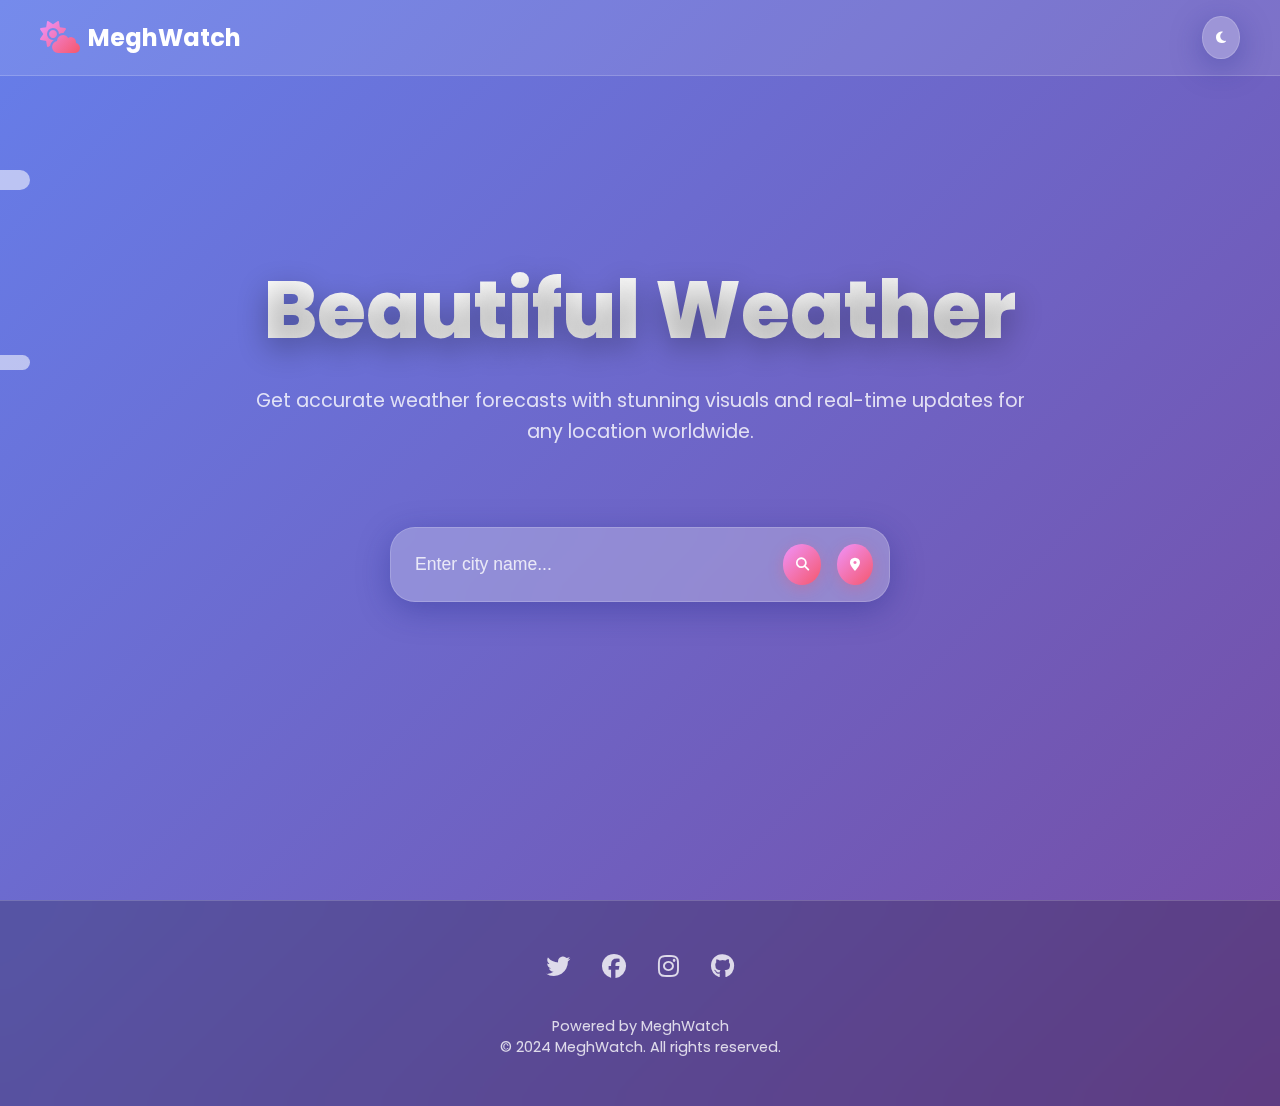
<file: index.html>
<!DOCTYPE html>
<html lang="en">
<head>
    <meta charset="UTF-8">
    <meta name="viewport" content="width=device-width, initial-scale=1.0">
    <title>MeghWatch - Watch the Megh, Before It Pours</title>
    <link href="https://cdnjs.cloudflare.com/ajax/libs/font-awesome/6.4.0/css/all.min.css" rel="stylesheet">
   <link rel ="stylesheet" href="style.css">
   <script src="script.js" defer></script>
   

</head>
<body data-theme="dark">
    <!-- Animated Background -->
    <div class="weather-bg" id="weatherBg">
        <div class="cloud cloud-1"></div>
        <div class="cloud cloud-2"></div>
    </div>

    <!-- Header -->
    <header class="header">
        <nav class="nav-container">
            <div class="logo">
                <i class="fas fa-cloud-sun"></i>
                MeghWatch
            </div>
            <button class="theme-toggle" id="themeToggle">
                <i class="fas fa-moon"></i>
            </button>
        </nav>
    </header>

    <!-- Hero Section -->
    <section class="hero">
        <div class="hero-content">
            <h1>Beautiful Weather</h1>
            <p>Get accurate weather forecasts with stunning visuals and real-time updates for any location worldwide.</p>
        </div>

        <!-- Search Container -->
        <div class="search-container">
            <form class="search-form" id="searchForm">
                <input 
                    type="text" 
                    class="search-input" 
                    id="cityInput"
                    placeholder="Enter city name..." 
                    required
                >
                <button type="submit" class="search-btn">
                    <i class="fas fa-search"></i>
                </button>
                <button type="button" class="location-btn" id="locationBtn">
                    <i class="fas fa-map-marker-alt"></i>
                </button>
            </form>
        </div>

        <!-- Loading Animation -->
        <div class="loading" id="loading">
            <div class="spinner"></div>
        </div>

        <!-- Weather Card -->
        <div class="weather-card hidden" id="weatherCard">
            <div class="weather-icon" id="weatherIcon">☀️</div>
            <div class="weather-temp" id="weatherTemp">25°C</div>
            <div class="weather-city" id="weatherCity">New York</div>
            <div class="weather-description" id="weatherDesc">Sunny</div>
            
            <div class="weather-details">
                <div class="detail-item">
                    <div class="detail-icon">
                        <i class="fas fa-wind"></i>
                    </div>
                    <div class="detail-value" id="windSpeed">15 km/h</div>
                    <div class="detail-label">Wind Speed</div>
                </div>
                <div class="detail-item">
                    <div class="detail-icon">
                        <i class="fas fa-tint"></i>
                    </div>
                    <div class="detail-value" id="humidity">65%</div>
                    <div class="detail-label">Humidity</div>
                </div>
                <div class="detail-item">
                    <div class="detail-icon">
                        <i class="fas fa-sun"></i>
                    </div>
                    <div class="detail-value" id="sunrise">6:30 AM</div>
                    <div class="detail-label">Sunrise</div>
                </div>
                <div class="detail-item">
                    <div class="detail-icon">
                        <i class="fas fa-moon"></i>
                    </div>
                    <div class="detail-value" id="sunset">7:45 PM</div>
                    <div class="detail-label">Sunset</div>
                </div>
            </div>
        </div>
    </section>

    <!-- Forecast Section -->
    <section class="forecast-section hidden" id="forecastSection">
        <h2 class="forecast-title">5-Day Forecast</h2>
        <div class="forecast-grid" id="forecastGrid">
            <!-- Forecast cards will be dynamically generated -->
        </div>
    </section>

    <!-- Footer -->
    <footer class="footer">
        <div class="social-links">
            <a href="https://x.com/monk_isolated"><i class="fab fa-twitter"></i></a>
            <a href="https://www.facebook.com/share/16kHPiSwPk/"><i class="fab fa-facebook"></i></a>
            <a href="https://www.instagram.com/elo.nmosquito/"><i class="fab fa-instagram"></i></a>
            <a href="https://github.com/Tripathi-Nishant"><i class="fab fa-github"></i></a>
        </div>
        <div class="footer-text">
            <p>Powered by  MeghWatch</p>
            <p>&copy; 2024  MeghWatch. All rights reserved.</p>
        </div>
    </footer>
</file>
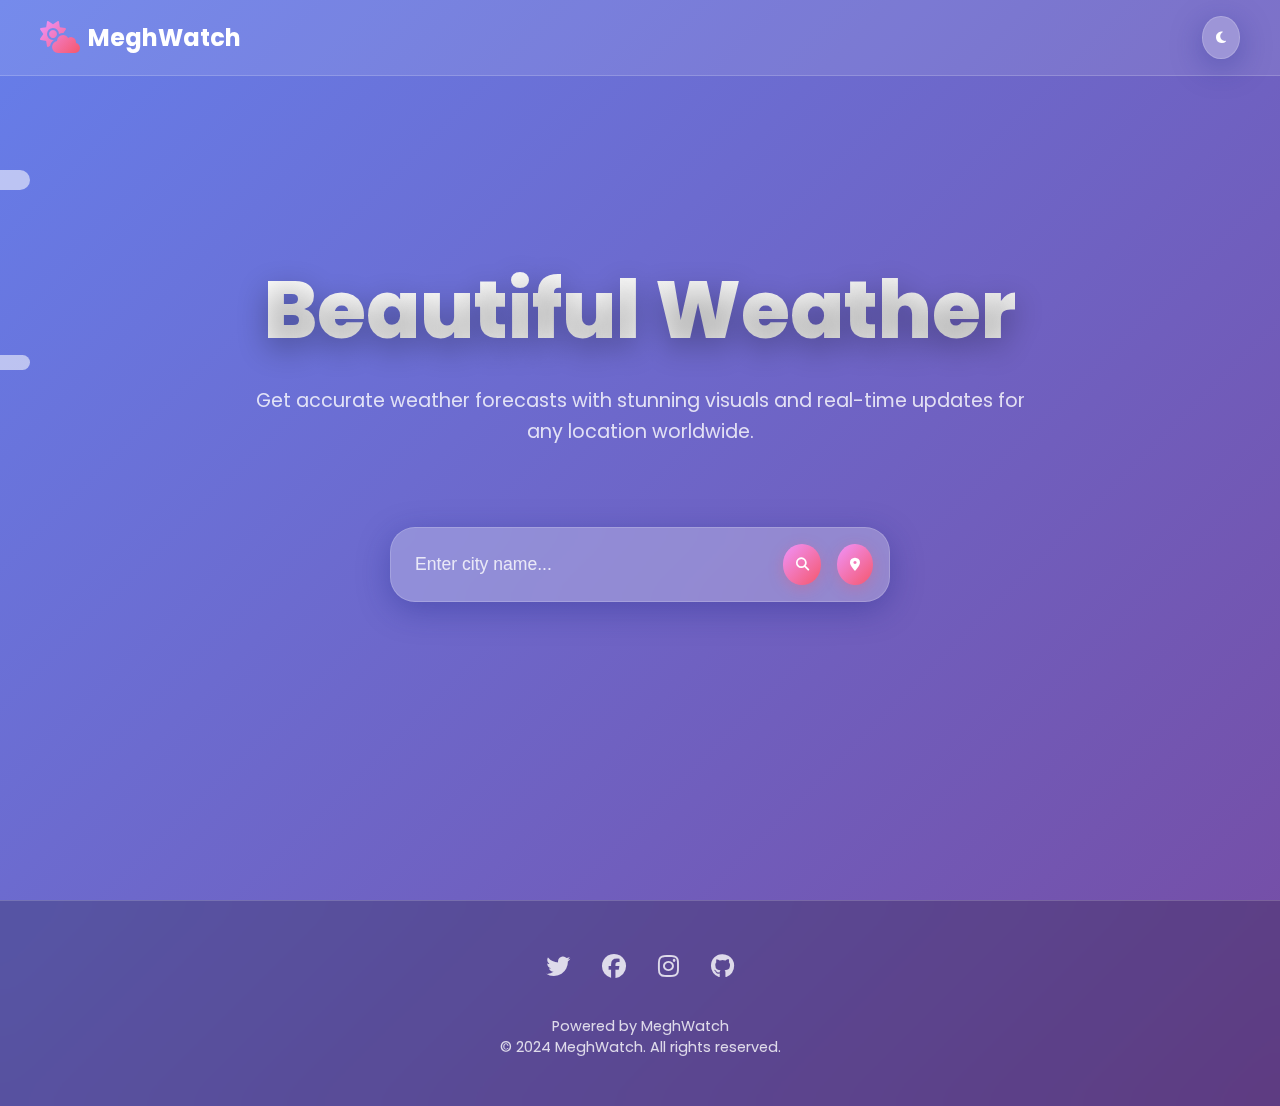
<file: MeghWatch.html>
<!DOCTYPE html>
<html lang="en">
<head>
    <meta charset="UTF-8">
    <meta name="viewport" content="width=device-width, initial-scale=1.0">
    <title>MeghWatch - Watch the Megh, Before It Pours</title>
    <link href="https://cdnjs.cloudflare.com/ajax/libs/font-awesome/6.4.0/css/all.min.css" rel="stylesheet">
   <link rel ="stylesheet" href="MeghWatch.css">
   <script src="MeghWatch.js" defer></script>
   

</head>
<body data-theme="dark">
    <!-- Animated Background -->
    <div class="weather-bg" id="weatherBg">
        <div class="cloud cloud-1"></div>
        <div class="cloud cloud-2"></div>
    </div>

    <!-- Header -->
    <header class="header">
        <nav class="nav-container">
            <div class="logo">
                <i class="fas fa-cloud-sun"></i>
                MeghWatch
            </div>
            <button class="theme-toggle" id="themeToggle">
                <i class="fas fa-moon"></i>
            </button>
        </nav>
    </header>

    <!-- Hero Section -->
    <section class="hero">
        <div class="hero-content">
            <h1>Beautiful Weather</h1>
            <p>Get accurate weather forecasts with stunning visuals and real-time updates for any location worldwide.</p>
        </div>

        <!-- Search Container -->
        <div class="search-container">
            <form class="search-form" id="searchForm">
                <input 
                    type="text" 
                    class="search-input" 
                    id="cityInput"
                    placeholder="Enter city name..." 
                    required
                >
                <button type="submit" class="search-btn">
                    <i class="fas fa-search"></i>
                </button>
                <button type="button" class="location-btn" id="locationBtn">
                    <i class="fas fa-map-marker-alt"></i>
                </button>
            </form>
        </div>

        <!-- Loading Animation -->
        <div class="loading" id="loading">
            <div class="spinner"></div>
        </div>

        <!-- Weather Card -->
        <div class="weather-card hidden" id="weatherCard">
            <div class="weather-icon" id="weatherIcon">☀️</div>
            <div class="weather-temp" id="weatherTemp">25°C</div>
            <div class="weather-city" id="weatherCity">New York</div>
            <div class="weather-description" id="weatherDesc">Sunny</div>
            
            <div class="weather-details">
                <div class="detail-item">
                    <div class="detail-icon">
                        <i class="fas fa-wind"></i>
                    </div>
                    <div class="detail-value" id="windSpeed">15 km/h</div>
                    <div class="detail-label">Wind Speed</div>
                </div>
                <div class="detail-item">
                    <div class="detail-icon">
                        <i class="fas fa-tint"></i>
                    </div>
                    <div class="detail-value" id="humidity">65%</div>
                    <div class="detail-label">Humidity</div>
                </div>
                <div class="detail-item">
                    <div class="detail-icon">
                        <i class="fas fa-sun"></i>
                    </div>
                    <div class="detail-value" id="sunrise">6:30 AM</div>
                    <div class="detail-label">Sunrise</div>
                </div>
                <div class="detail-item">
                    <div class="detail-icon">
                        <i class="fas fa-moon"></i>
                    </div>
                    <div class="detail-value" id="sunset">7:45 PM</div>
                    <div class="detail-label">Sunset</div>
                </div>
            </div>
        </div>
    </section>

    <!-- Forecast Section -->
    <section class="forecast-section hidden" id="forecastSection">
        <h2 class="forecast-title">5-Day Forecast</h2>
        <div class="forecast-grid" id="forecastGrid">
            <!-- Forecast cards will be dynamically generated -->
        </div>
    </section>

    <!-- Footer -->
    <footer class="footer">
        <div class="social-links">
            <a href="https://x.com/monk_isolated"><i class="fab fa-twitter"></i></a>
            <a href="https://www.facebook.com/share/16kHPiSwPk/"><i class="fab fa-facebook"></i></a>
            <a href="https://www.instagram.com/elo.nmosquito/"><i class="fab fa-instagram"></i></a>
            <a href="https://github.com/Tripathi-Nishant"><i class="fab fa-github"></i></a>
        </div>
        <div class="footer-text">
            <p>Powered by  MeghWatch</p>
            <p>&copy; 2024  MeghWatch. All rights reserved.</p>
        </div>
    </footer>
</file>
<file: style.css>
@import url('https://fonts.googleapis.com/css2?family=Poppins:wght@300;400;500;600;700;800&display=swap');

        * {
            margin: 0;
            padding: 0;
            box-sizing: border-box;
        }

        :root {
            --primary-gradient: linear-gradient(135deg, #667eea 0%, #764ba2 100%);
            --sunny-gradient: linear-gradient(135deg, #f093fb 0%, #f5576c 100%);
            --rainy-gradient: linear-gradient(135deg, #4facfe 0%, #00f2fe 100%);
            --cloudy-gradient: linear-gradient(135deg, #43e97b 0%, #38f9d7 100%);
            --snowy-gradient: linear-gradient(135deg, #fa709a 0%, #fee140 100%);
            --night-gradient: linear-gradient(135deg, #2c3e50 0%, #3498db 100%);
            
            --glass-bg: rgba(255, 255, 255, 0.25);
            --glass-border: rgba(255, 255, 255, 0.18);
            --glass-shadow: 0 8px 32px 0 rgba(31, 38, 135, 0.37);
            
            --text-primary: #ffffff;
            --text-secondary: rgba(255, 255, 255, 0.8);
            --text-accent: #ffd700;
            
            --dark-bg: #1a1a2e;
            --dark-secondary: #16213e;
            --dark-accent: #0f3460;
        }

        [data-theme="light"] {
            --glass-bg: rgba(255, 255, 255, 0.9);
            --glass-border: rgba(255, 255, 255, 0.2);
            --glass-shadow: 0 8px 32px 0 rgba(0, 0, 0, 0.1);
            --text-primary: #333333;
            --text-secondary: #666666;
            --text-accent: #ff6b6b;
        }

        body {
            font-family: 'Poppins', sans-serif;
            background: var(--primary-gradient);
            color: var(--text-primary);
            min-height: 100vh;
            overflow-x: hidden;
            transition: all 0.6s cubic-bezier(0.4, 0, 0.2, 1);
        }

        /* Animated Background Elements */
        .weather-bg {
            position: fixed;
            top: 0;
            left: 0;
            width: 100%;
            height: 100%;
            pointer-events: none;
            z-index: -1;
            overflow: hidden;
        }

        .cloud {
            position: absolute;
            background: rgba(255, 255, 255, 0.8);
            border-radius: 50px;
            opacity: 0.7;
            animation: float 20s infinite linear;
        }

        .cloud:before,
        .cloud:after {
            content: '';
            position: absolute;
            background: rgba(255, 255, 255, 0.8);
            border-radius: 50px;
        }

        .cloud-1 {
            width: 100px;
            height: 40px;
            top: 20%;
            left: -100px;
            animation-duration: 25s;
        }

        .cloud-1:before {
            width: 50px;
            height: 50px;
            top: -25px;
            left: 10px;
        }

        .cloud-1:after {
            width: 60px;
            height: 20px;
            top: -10px;
            left: 70px;
        }

        .cloud-2 {
            width: 80px;
            height: 30px;
            top: 40%;
            left: -80px;
            animation-duration: 30s;
            animation-delay: -10s;
        }

        .cloud-2:before {
            width: 40px;
            height: 40px;
            top: -20px;
            left: 5px;
        }

        .cloud-2:after {
            width: 50px;
            height: 15px;
            top: -5px;
            left: 60px;
        }

        @keyframes float {
            0% { transform: translateX(0); }
            100% { transform: translateX(calc(100vw + 200px)); }
        }

        /* Rain Animation */
        .rain {
            position: absolute;
            width: 2px;
            height: 20px;
            background: linear-gradient(transparent, rgba(255, 255, 255, 0.6));
            animation: rain-fall 1s infinite linear;
        }

        @keyframes rain-fall {
            0% { transform: translateY(-100vh); }
            100% { transform: translateY(100vh); }
        }

        /* Snow Animation */
        .snow {
            position: absolute;
            color: white;
            font-size: 1em;
            animation: snow-fall 10s infinite linear;
        }

        @keyframes snow-fall {
            0% { 
                transform: translateY(-100vh) rotate(0deg);
                opacity: 1;
            }
            100% { 
                transform: translateY(100vh) rotate(360deg);
                opacity: 0;
            }
        }

        /* Header */
        .header {
            position: fixed;
            top: 0;
            width: 100%;
            padding: 1rem 2rem;
            background: rgba(255, 255, 255, 0.1);
            backdrop-filter: blur(-9000px);
            border-bottom: 1px solid var(--glass-border);
            z-index: 1000;
            transition: all 0.3s ease;
        }

        .nav-container {
            max-width: 1200px;
            margin: 0 auto;
            display: flex;
            justify-content: space-between;
            align-items: center;
        }

        .logo {
            display: flex;
            align-items: center;
            font-size: 1.5rem;
            font-weight: 700;
            color: var(--text-primary);
        }

        .logo i {
            margin-right: 0.5rem;
            font-size: 2rem;
            background: var(--sunny-gradient);
            -webkit-background-clip: text;
            -webkit-text-fill-color: transparent;
            background-clip: text;
        }

        .theme-toggle {
            background: var(--glass-bg);
            backdrop-filter: blur(20px);
            border: 1px solid var(--glass-border);
            color: var(--text-primary);
            padding: 0.8rem;
            border-radius: 50%;
            cursor: pointer;
            transition: all 0.3s ease;
            box-shadow: var(--glass-shadow);
        }

        .theme-toggle:hover {
            transform: scale(1.1);
            box-shadow: 0 12px 40px 0 rgba(31, 38, 135, 0.5);
        }

        /* Hero Section */
        .hero {
            min-height: 100vh;
            display: flex;
            flex-direction: column;
            justify-content: center;
            align-items: center;
            text-align: center;
            padding: 0 2rem;
            position: relative;
        }

        .hero-content {
            max-width: 800px;
            margin-bottom: 3rem;
            animation: fadeInUp 1s ease-out;
        }

        .hero h1 {
            font-size: clamp(3rem, 8vw, 5rem);
            font-weight: 800;
            margin-bottom: 1rem;
            background: linear-gradient(135deg, #fff, #f0f0f0);
            -webkit-background-clip: text;
            -webkit-text-fill-color: transparent;
            background-clip: text;
            text-shadow: 0 10px 30px rgba(0, 0, 0, 0.3);
        }

        .hero p {
            font-size: 1.2rem;
            color: var(--text-secondary);
            margin-bottom: 2rem;
            line-height: 1.6;
        }

        /* Search Section */
        .search-container {
            background: var(--glass-bg);
            backdrop-filter: blur(20px);
            border: 1px solid var(--glass-border);
            border-radius: 25px;
            padding: 1rem;
            box-shadow: var(--glass-shadow);
            max-width: 500px;
            width: 100%;
            margin-bottom: 3rem;
            animation: slideInUp 1s ease-out 0.3s both;
        }

        .search-form {
            display: flex;
            align-items: center;
            gap: 1rem;
        }

        .search-input {
            flex: 1;
            background: none;
            border: none;
            color: var(--text-primary);
            font-size: 1.1rem;
            padding: 0.5rem;
            outline: none;
        }

        .search-input::placeholder {
            color: var(--text-secondary);
        }

        .search-btn,
        .location-btn {
            background: var(--sunny-gradient);
            border: none;
            color: white;
            padding: 0.8rem;
            border-radius: 50%;
            cursor: pointer;
            transition: all 0.3s ease;
            box-shadow: 0 4px 15px rgba(245, 87, 108, 0.3);
        }

        .search-btn:hover,
        .location-btn:hover {
            transform: scale(1.1);
            box-shadow: 0 8px 25px rgba(245, 87, 108, 0.5);
        }

        /* Weather Card */
        .weather-card {
            background: var(--glass-bg);
            backdrop-filter: blur(20px);
            border: 1px solid var(--glass-border);
            border-radius: 30px;
            padding: 2rem;
            box-shadow: var(--glass-shadow);
            max-width: 400px;
            width: 100%;
            text-align: center;
            animation: zoomIn 1s ease-out 0.6s both;
            position: relative;
            overflow: hidden;
        }

        .weather-card::before {
            content: '';
            position: absolute;
            top: -50%;
            left: -50%;
            width: 200%;
            height: 200%;
            background: conic-gradient(from 0deg, rgba(255, 255, 255, 0.1), transparent, rgba(255, 255, 255, 0.1));
            animation: rotate 10s infinite linear;
            opacity: 0.5;
        }

        @keyframes rotate {
            0% { transform: rotate(0deg); }
            100% { transform: rotate(360deg); }
        }

        .weather-icon {
            font-size: 4rem;
            margin-bottom: 1rem;
            animation: bounce 2s infinite;
            filter: drop-shadow(0 10px 20px rgba(0, 0, 0, 0.3));
            position: relative;
            z-index: 1;
        }

        @keyframes bounce {
            0%, 100% { transform: translateY(0); }
            50% { transform: translateY(-10px); }
        }

        .weather-temp {
            font-size: 3rem;
            font-weight: 800;
            margin-bottom: 0.5rem;
            background: var(--sunny-gradient);
            -webkit-background-clip: text;
            -webkit-text-fill-color: transparent;
            background-clip: text;
            position: relative;
            z-index: 1;
        }

        .weather-city {
            font-size: 1.2rem;
            color: var(--text-secondary);
            margin-bottom: 1rem;
            position: relative;
            z-index: 1;
        }

        .weather-description {
            font-size: 1rem;
            color: var(--text-secondary);
            margin-bottom: 2rem;
            text-transform: capitalize;
            position: relative;
            z-index: 1;
        }

        .weather-details {
            display: grid;
            grid-template-columns: 1fr 1fr;
            gap: 1rem;
            position: relative;
            z-index: 1;
        }

        .detail-item {
            display: flex;
            flex-direction: column;
            align-items: center;
            padding: 1rem;
            background: rgba(255, 255, 255, 0.1);
            border-radius: 15px;
            backdrop-filter: blur(10px);
        }

        .detail-icon {
            font-size: 1.5rem;
            margin-bottom: 0.5rem;
            color: var(--text-accent);
        }

        .detail-value {
            font-weight: 600;
            color: var(--text-primary);
        }

        .detail-label {
            font-size: 0.8rem;
            color: var(--text-secondary);
        }

        /* Forecast Section */
        .forecast-section {
            padding: 4rem 2rem;
            max-width: 1200px;
            margin: 0 auto;
        }

        .forecast-title {
            text-align: center;
            font-size: 2.5rem;
            font-weight: 700;
            margin-bottom: 3rem;
            color: var(--text-primary);
        }

        .forecast-grid {
            display: grid;
            grid-template-columns: repeat(auto-fit, minmax(200px, 1fr));
            gap: 2rem;
        }

        .forecast-card {
            background: var(--glass-bg);
            backdrop-filter: blur(20px);
            border: 1px solid var(--glass-border);
            border-radius: 20px;
            padding: 1.5rem;
            text-align: center;
            transition: all 0.3s ease;
            box-shadow: var(--glass-shadow);
            cursor: pointer;
        }

        .forecast-card:hover {
            transform: translateY(-10px);
            box-shadow: 0 20px 40px 0 rgba(31, 38, 135, 0.5);
        }

        .forecast-day {
            font-size: 1.1rem;
            font-weight: 600;
            margin-bottom: 1rem;
            color: var(--text-primary);
        }

        .forecast-icon {
            font-size: 2.5rem;
            margin-bottom: 1rem;
            animation: float 3s ease-in-out infinite;
        }

        .forecast-temp {
            font-size: 1.5rem;
            font-weight: 700;
            margin-bottom: 0.5rem;
            background: var(--sunny-gradient);
            -webkit-background-clip: text;
            -webkit-text-fill-color: transparent;
            background-clip: text;
        }

        .forecast-desc {
            font-size: 0.9rem;
            color: var(--text-secondary);
            text-transform: capitalize;
        }

        /* Footer */
        .footer {
            text-align: center;
            padding: 3rem 2rem;
            background: rgba(0, 0, 0, 0.2);
            backdrop-filter: blur(20px);
            border-top: 1px solid var(--glass-border);
        }

        .social-links {
            display: flex;
            justify-content: center;
            gap: 2rem;
            margin-bottom: 2rem;
        }

        .social-links a {
            color: var(--text-secondary);
            font-size: 1.5rem;
            transition: all 0.3s ease;
        }

        .social-links a:hover {
            color: var(--text-primary);
            transform: translateY(-3px);
        }

        .footer-text {
            color: var(--text-secondary);
            font-size: 0.9rem;
        }

        /* Animations */
        @keyframes fadeInUp {
            from {
                opacity: 0;
                transform: translateY(30px);
            }
            to {
                opacity: 1;
                transform: translateY(0);
            }
        }

        @keyframes slideInUp {
            from {
                opacity: 0;
                transform: translateY(50px);
            }
            to {
                opacity: 1;
                transform: translateY(0);
            }
        }

        @keyframes zoomIn {
            from {
                opacity: 0;
                transform: scale(0.8);
            }
            to {
                opacity: 1;
                transform: scale(1);
            }
        }

        /* Responsive Design */
        @media (max-width: 768px) {
            .header {
                padding: 1rem;
            }

            .nav-container {
                padding: 0;
            }

            .hero {
                padding: 0 1rem;
            }

            .hero h1 {
                font-size: 3rem;
            }

            .search-container {
                margin: 0 1rem 2rem;
            }

            .weather-card {
                margin: 0 1rem;
                padding: 1.5rem;
            }

            .weather-details {
                grid-template-columns: 1fr;
            }

            .forecast-section {
                padding: 2rem 1rem;
            }

            .forecast-grid {
                grid-template-columns: 1fr;
                gap: 1rem;
            }
        }

        @media (max-width: 480px) {
            .search-form {
                flex-direction: column;
                gap: 0.5rem;
            }

            .search-input {
                text-align: center;
            }

            .weather-icon {
                font-size: 3rem;
            }

            .weather-temp {
                font-size: 2.5rem;
            }
        }

        /* Loading Animation */
        .loading {
            display: none;
            justify-content: center;
            align-items: center;
            min-height: 200px;
        }

        .spinner {
            width: 40px;
            height: 40px;
            border: 4px solid rgba(255, 255, 255, 0.3);
            border-top: 4px solid #fff;
            border-radius: 50%;
            animation: spin 1s linear infinite;
        }

        @keyframes spin {
            0% { transform: rotate(0deg); }
            100% { transform: rotate(360deg); }
        }

        /* Weather-specific backgrounds */
        .sunny-bg {
            background: var(--sunny-gradient);
        }

        .rainy-bg {
            background: var(--rainy-gradient);
        }

        .cloudy-bg {
            background: var(--cloudy-gradient);
        }

        .snowy-bg {
            background: var(--snowy-gradient);
        }

        .night-bg {
            background: var(--night-gradient);
        }

        /* Hidden class */
        .hidden {
            display: none !important;
        }
</file>
<file: MeghWatch.css>
@import url('https://fonts.googleapis.com/css2?family=Poppins:wght@300;400;500;600;700;800&display=swap');

        * {
            margin: 0;
            padding: 0;
            box-sizing: border-box;
        }

        :root {
            --primary-gradient: linear-gradient(135deg, #667eea 0%, #764ba2 100%);
            --sunny-gradient: linear-gradient(135deg, #f093fb 0%, #f5576c 100%);
            --rainy-gradient: linear-gradient(135deg, #4facfe 0%, #00f2fe 100%);
            --cloudy-gradient: linear-gradient(135deg, #43e97b 0%, #38f9d7 100%);
            --snowy-gradient: linear-gradient(135deg, #fa709a 0%, #fee140 100%);
            --night-gradient: linear-gradient(135deg, #2c3e50 0%, #3498db 100%);
            
            --glass-bg: rgba(255, 255, 255, 0.25);
            --glass-border: rgba(255, 255, 255, 0.18);
            --glass-shadow: 0 8px 32px 0 rgba(31, 38, 135, 0.37);
            
            --text-primary: #ffffff;
            --text-secondary: rgba(255, 255, 255, 0.8);
            --text-accent: #ffd700;
            
            --dark-bg: #1a1a2e;
            --dark-secondary: #16213e;
            --dark-accent: #0f3460;
        }

        [data-theme="light"] {
            --glass-bg: rgba(255, 255, 255, 0.9);
            --glass-border: rgba(255, 255, 255, 0.2);
            --glass-shadow: 0 8px 32px 0 rgba(0, 0, 0, 0.1);
            --text-primary: #333333;
            --text-secondary: #666666;
            --text-accent: #ff6b6b;
        }

        body {
            font-family: 'Poppins', sans-serif;
            background: var(--primary-gradient);
            color: var(--text-primary);
            min-height: 100vh;
            overflow-x: hidden;
            transition: all 0.6s cubic-bezier(0.4, 0, 0.2, 1);
        }

        /* Animated Background Elements */
        .weather-bg {
            position: fixed;
            top: 0;
            left: 0;
            width: 100%;
            height: 100%;
            pointer-events: none;
            z-index: -1;
            overflow: hidden;
        }

        .cloud {
            position: absolute;
            background: rgba(255, 255, 255, 0.8);
            border-radius: 50px;
            opacity: 0.7;
            animation: float 20s infinite linear;
        }

        .cloud:before,
        .cloud:after {
            content: '';
            position: absolute;
            background: rgba(255, 255, 255, 0.8);
            border-radius: 50px;
        }

        .cloud-1 {
            width: 100px;
            height: 40px;
            top: 20%;
            left: -100px;
            animation-duration: 25s;
        }

        .cloud-1:before {
            width: 50px;
            height: 50px;
            top: -25px;
            left: 10px;
        }

        .cloud-1:after {
            width: 60px;
            height: 20px;
            top: -10px;
            left: 70px;
        }

        .cloud-2 {
            width: 80px;
            height: 30px;
            top: 40%;
            left: -80px;
            animation-duration: 30s;
            animation-delay: -10s;
        }

        .cloud-2:before {
            width: 40px;
            height: 40px;
            top: -20px;
            left: 5px;
        }

        .cloud-2:after {
            width: 50px;
            height: 15px;
            top: -5px;
            left: 60px;
        }

        @keyframes float {
            0% { transform: translateX(0); }
            100% { transform: translateX(calc(100vw + 200px)); }
        }

        /* Rain Animation */
        .rain {
            position: absolute;
            width: 2px;
            height: 20px;
            background: linear-gradient(transparent, rgba(255, 255, 255, 0.6));
            animation: rain-fall 1s infinite linear;
        }

        @keyframes rain-fall {
            0% { transform: translateY(-100vh); }
            100% { transform: translateY(100vh); }
        }

        /* Snow Animation */
        .snow {
            position: absolute;
            color: white;
            font-size: 1em;
            animation: snow-fall 10s infinite linear;
        }

        @keyframes snow-fall {
            0% { 
                transform: translateY(-100vh) rotate(0deg);
                opacity: 1;
            }
            100% { 
                transform: translateY(100vh) rotate(360deg);
                opacity: 0;
            }
        }

        /* Header */
        .header {
            position: fixed;
            top: 0;
            width: 100%;
            padding: 1rem 2rem;
            background: rgba(255, 255, 255, 0.1);
            backdrop-filter: blur(-9000px);
            border-bottom: 1px solid var(--glass-border);
            z-index: 1000;
            transition: all 0.3s ease;
        }

        .nav-container {
            max-width: 1200px;
            margin: 0 auto;
            display: flex;
            justify-content: space-between;
            align-items: center;
        }

        .logo {
            display: flex;
            align-items: center;
            font-size: 1.5rem;
            font-weight: 700;
            color: var(--text-primary);
        }

        .logo i {
            margin-right: 0.5rem;
            font-size: 2rem;
            background: var(--sunny-gradient);
            -webkit-background-clip: text;
            -webkit-text-fill-color: transparent;
            background-clip: text;
        }

        .theme-toggle {
            background: var(--glass-bg);
            backdrop-filter: blur(20px);
            border: 1px solid var(--glass-border);
            color: var(--text-primary);
            padding: 0.8rem;
            border-radius: 50%;
            cursor: pointer;
            transition: all 0.3s ease;
            box-shadow: var(--glass-shadow);
        }

        .theme-toggle:hover {
            transform: scale(1.1);
            box-shadow: 0 12px 40px 0 rgba(31, 38, 135, 0.5);
        }

        /* Hero Section */
        .hero {
            min-height: 100vh;
            display: flex;
            flex-direction: column;
            justify-content: center;
            align-items: center;
            text-align: center;
            padding: 0 2rem;
            position: relative;
        }

        .hero-content {
            max-width: 800px;
            margin-bottom: 3rem;
            animation: fadeInUp 1s ease-out;
        }

        .hero h1 {
            font-size: clamp(3rem, 8vw, 5rem);
            font-weight: 800;
            margin-bottom: 1rem;
            background: linear-gradient(135deg, #fff, #f0f0f0);
            -webkit-background-clip: text;
            -webkit-text-fill-color: transparent;
            background-clip: text;
            text-shadow: 0 10px 30px rgba(0, 0, 0, 0.3);
        }

        .hero p {
            font-size: 1.2rem;
            color: var(--text-secondary);
            margin-bottom: 2rem;
            line-height: 1.6;
        }

        /* Search Section */
        .search-container {
            background: var(--glass-bg);
            backdrop-filter: blur(20px);
            border: 1px solid var(--glass-border);
            border-radius: 25px;
            padding: 1rem;
            box-shadow: var(--glass-shadow);
            max-width: 500px;
            width: 100%;
            margin-bottom: 3rem;
            animation: slideInUp 1s ease-out 0.3s both;
        }

        .search-form {
            display: flex;
            align-items: center;
            gap: 1rem;
        }

        .search-input {
            flex: 1;
            background: none;
            border: none;
            color: var(--text-primary);
            font-size: 1.1rem;
            padding: 0.5rem;
            outline: none;
        }

        .search-input::placeholder {
            color: var(--text-secondary);
        }

        .search-btn,
        .location-btn {
            background: var(--sunny-gradient);
            border: none;
            color: white;
            padding: 0.8rem;
            border-radius: 50%;
            cursor: pointer;
            transition: all 0.3s ease;
            box-shadow: 0 4px 15px rgba(245, 87, 108, 0.3);
        }

        .search-btn:hover,
        .location-btn:hover {
            transform: scale(1.1);
            box-shadow: 0 8px 25px rgba(245, 87, 108, 0.5);
        }

        /* Weather Card */
        .weather-card {
            background: var(--glass-bg);
            backdrop-filter: blur(20px);
            border: 1px solid var(--glass-border);
            border-radius: 30px;
            padding: 2rem;
            box-shadow: var(--glass-shadow);
            max-width: 400px;
            width: 100%;
            text-align: center;
            animation: zoomIn 1s ease-out 0.6s both;
            position: relative;
            overflow: hidden;
        }

        .weather-card::before {
            content: '';
            position: absolute;
            top: -50%;
            left: -50%;
            width: 200%;
            height: 200%;
            background: conic-gradient(from 0deg, rgba(255, 255, 255, 0.1), transparent, rgba(255, 255, 255, 0.1));
            animation: rotate 10s infinite linear;
            opacity: 0.5;
        }

        @keyframes rotate {
            0% { transform: rotate(0deg); }
            100% { transform: rotate(360deg); }
        }

        .weather-icon {
            font-size: 4rem;
            margin-bottom: 1rem;
            animation: bounce 2s infinite;
            filter: drop-shadow(0 10px 20px rgba(0, 0, 0, 0.3));
            position: relative;
            z-index: 1;
        }

        @keyframes bounce {
            0%, 100% { transform: translateY(0); }
            50% { transform: translateY(-10px); }
        }

        .weather-temp {
            font-size: 3rem;
            font-weight: 800;
            margin-bottom: 0.5rem;
            background: var(--sunny-gradient);
            -webkit-background-clip: text;
            -webkit-text-fill-color: transparent;
            background-clip: text;
            position: relative;
            z-index: 1;
        }

        .weather-city {
            font-size: 1.2rem;
            color: var(--text-secondary);
            margin-bottom: 1rem;
            position: relative;
            z-index: 1;
        }

        .weather-description {
            font-size: 1rem;
            color: var(--text-secondary);
            margin-bottom: 2rem;
            text-transform: capitalize;
            position: relative;
            z-index: 1;
        }

        .weather-details {
            display: grid;
            grid-template-columns: 1fr 1fr;
            gap: 1rem;
            position: relative;
            z-index: 1;
        }

        .detail-item {
            display: flex;
            flex-direction: column;
            align-items: center;
            padding: 1rem;
            background: rgba(255, 255, 255, 0.1);
            border-radius: 15px;
            backdrop-filter: blur(10px);
        }

        .detail-icon {
            font-size: 1.5rem;
            margin-bottom: 0.5rem;
            color: var(--text-accent);
        }

        .detail-value {
            font-weight: 600;
            color: var(--text-primary);
        }

        .detail-label {
            font-size: 0.8rem;
            color: var(--text-secondary);
        }

        /* Forecast Section */
        .forecast-section {
            padding: 4rem 2rem;
            max-width: 1200px;
            margin: 0 auto;
        }

        .forecast-title {
            text-align: center;
            font-size: 2.5rem;
            font-weight: 700;
            margin-bottom: 3rem;
            color: var(--text-primary);
        }

        .forecast-grid {
            display: grid;
            grid-template-columns: repeat(auto-fit, minmax(200px, 1fr));
            gap: 2rem;
        }

        .forecast-card {
            background: var(--glass-bg);
            backdrop-filter: blur(20px);
            border: 1px solid var(--glass-border);
            border-radius: 20px;
            padding: 1.5rem;
            text-align: center;
            transition: all 0.3s ease;
            box-shadow: var(--glass-shadow);
            cursor: pointer;
        }

        .forecast-card:hover {
            transform: translateY(-10px);
            box-shadow: 0 20px 40px 0 rgba(31, 38, 135, 0.5);
        }

        .forecast-day {
            font-size: 1.1rem;
            font-weight: 600;
            margin-bottom: 1rem;
            color: var(--text-primary);
        }

        .forecast-icon {
            font-size: 2.5rem;
            margin-bottom: 1rem;
            animation: float 3s ease-in-out infinite;
        }

        .forecast-temp {
            font-size: 1.5rem;
            font-weight: 700;
            margin-bottom: 0.5rem;
            background: var(--sunny-gradient);
            -webkit-background-clip: text;
            -webkit-text-fill-color: transparent;
            background-clip: text;
        }

        .forecast-desc {
            font-size: 0.9rem;
            color: var(--text-secondary);
            text-transform: capitalize;
        }

        /* Footer */
        .footer {
            text-align: center;
            padding: 3rem 2rem;
            background: rgba(0, 0, 0, 0.2);
            backdrop-filter: blur(20px);
            border-top: 1px solid var(--glass-border);
        }

        .social-links {
            display: flex;
            justify-content: center;
            gap: 2rem;
            margin-bottom: 2rem;
        }

        .social-links a {
            color: var(--text-secondary);
            font-size: 1.5rem;
            transition: all 0.3s ease;
        }

        .social-links a:hover {
            color: var(--text-primary);
            transform: translateY(-3px);
        }

        .footer-text {
            color: var(--text-secondary);
            font-size: 0.9rem;
        }

        /* Animations */
        @keyframes fadeInUp {
            from {
                opacity: 0;
                transform: translateY(30px);
            }
            to {
                opacity: 1;
                transform: translateY(0);
            }
        }

        @keyframes slideInUp {
            from {
                opacity: 0;
                transform: translateY(50px);
            }
            to {
                opacity: 1;
                transform: translateY(0);
            }
        }

        @keyframes zoomIn {
            from {
                opacity: 0;
                transform: scale(0.8);
            }
            to {
                opacity: 1;
                transform: scale(1);
            }
        }

        /* Responsive Design */
        @media (max-width: 768px) {
            .header {
                padding: 1rem;
            }

            .nav-container {
                padding: 0;
            }

            .hero {
                padding: 0 1rem;
            }

            .hero h1 {
                font-size: 3rem;
            }

            .search-container {
                margin: 0 1rem 2rem;
            }

            .weather-card {
                margin: 0 1rem;
                padding: 1.5rem;
            }

            .weather-details {
                grid-template-columns: 1fr;
            }

            .forecast-section {
                padding: 2rem 1rem;
            }

            .forecast-grid {
                grid-template-columns: 1fr;
                gap: 1rem;
            }
        }

        @media (max-width: 480px) {
            .search-form {
                flex-direction: column;
                gap: 0.5rem;
            }

            .search-input {
                text-align: center;
            }

            .weather-icon {
                font-size: 3rem;
            }

            .weather-temp {
                font-size: 2.5rem;
            }
        }

        /* Loading Animation */
        .loading {
            display: none;
            justify-content: center;
            align-items: center;
            min-height: 200px;
        }

        .spinner {
            width: 40px;
            height: 40px;
            border: 4px solid rgba(255, 255, 255, 0.3);
            border-top: 4px solid #fff;
            border-radius: 50%;
            animation: spin 1s linear infinite;
        }

        @keyframes spin {
            0% { transform: rotate(0deg); }
            100% { transform: rotate(360deg); }
        }

        /* Weather-specific backgrounds */
        .sunny-bg {
            background: var(--sunny-gradient);
        }

        .rainy-bg {
            background: var(--rainy-gradient);
        }

        .cloudy-bg {
            background: var(--cloudy-gradient);
        }

        .snowy-bg {
            background: var(--snowy-gradient);
        }

        .night-bg {
            background: var(--night-gradient);
        }

        /* Hidden class */
        .hidden {
            display: none !important;
        }
</file>
